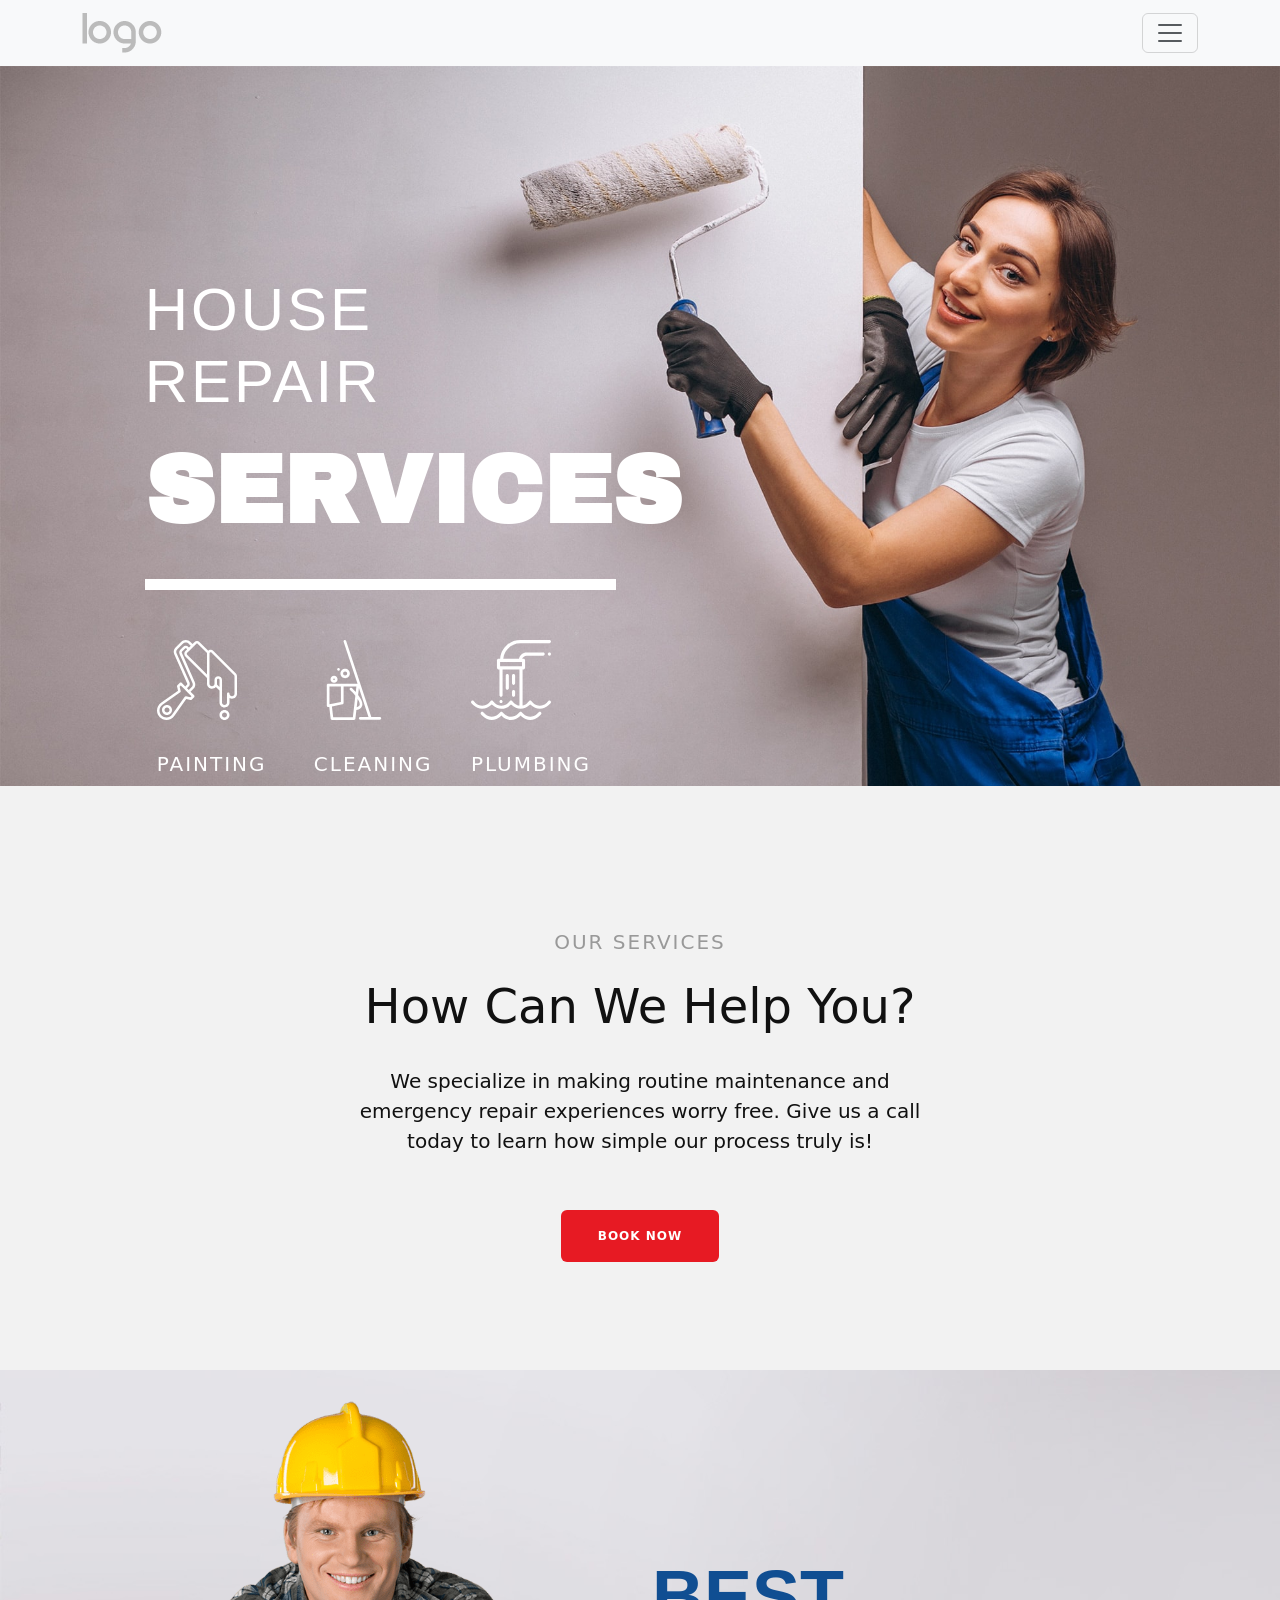
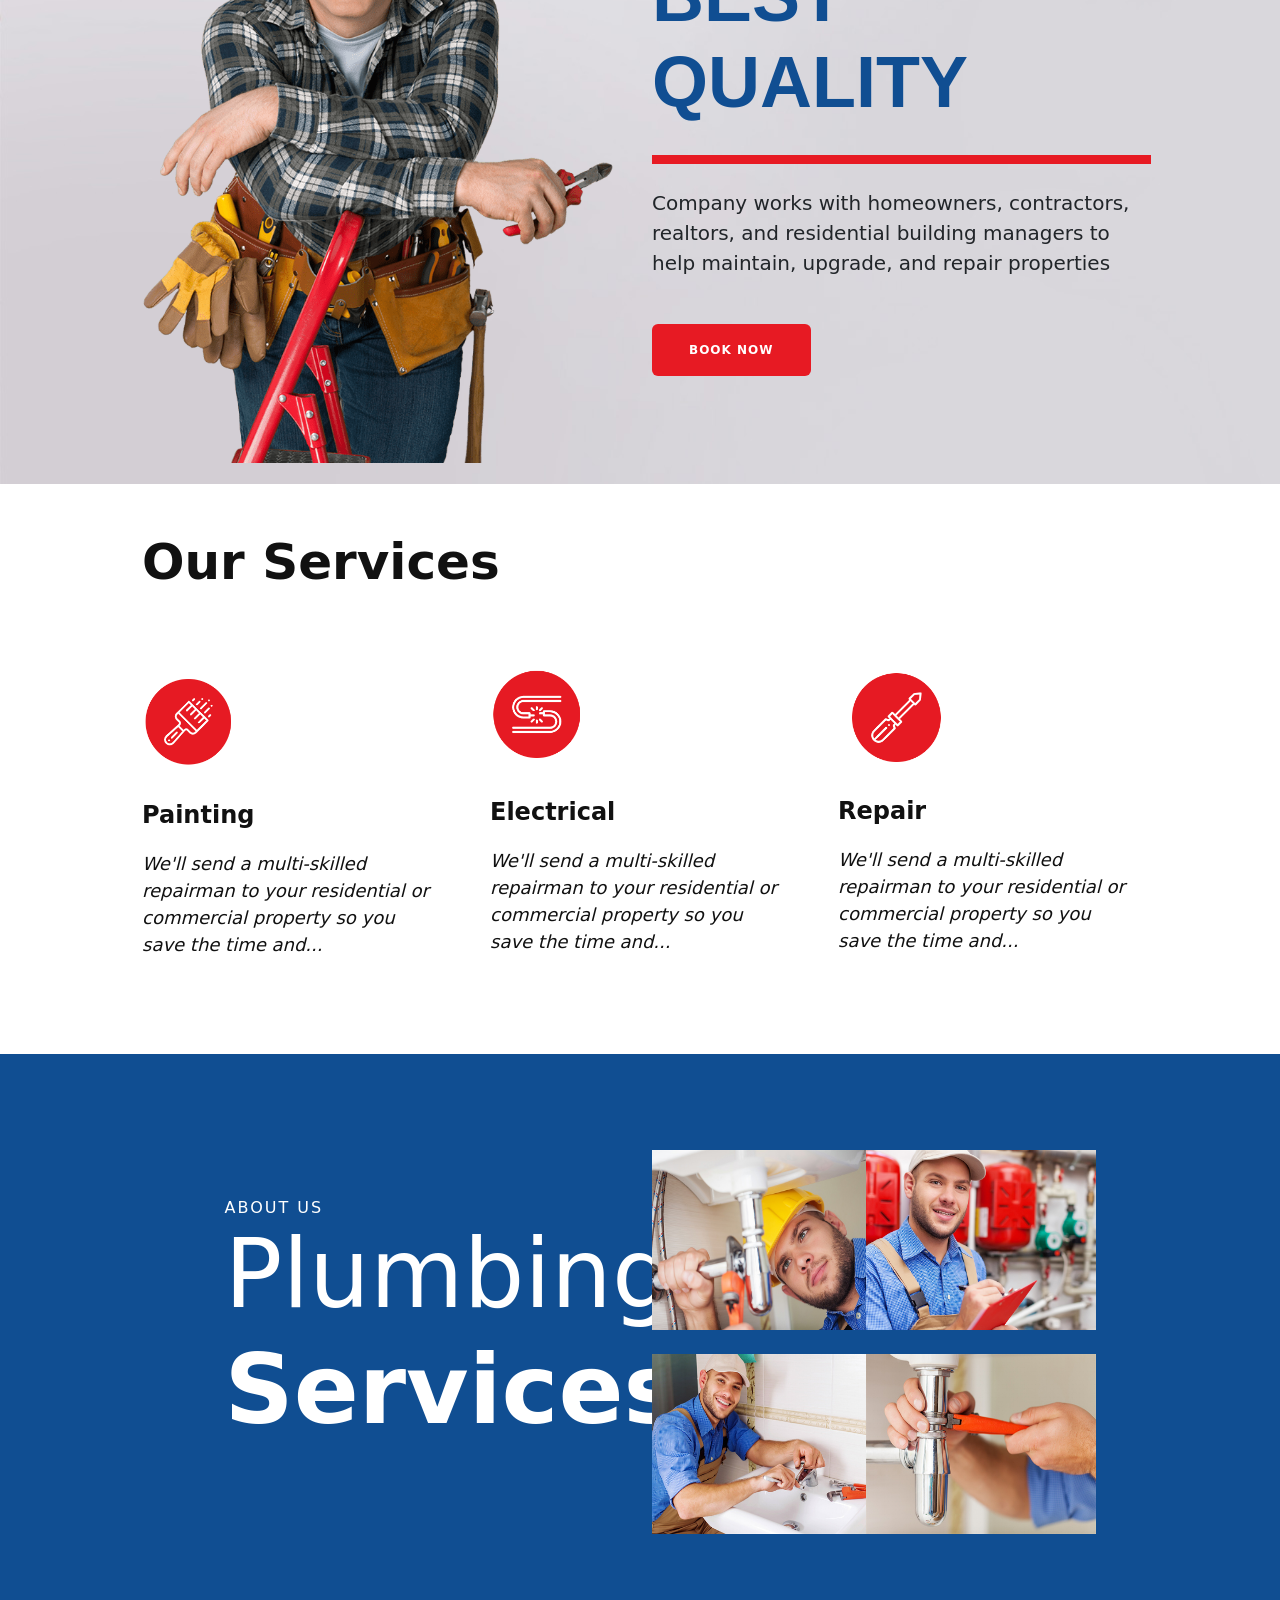
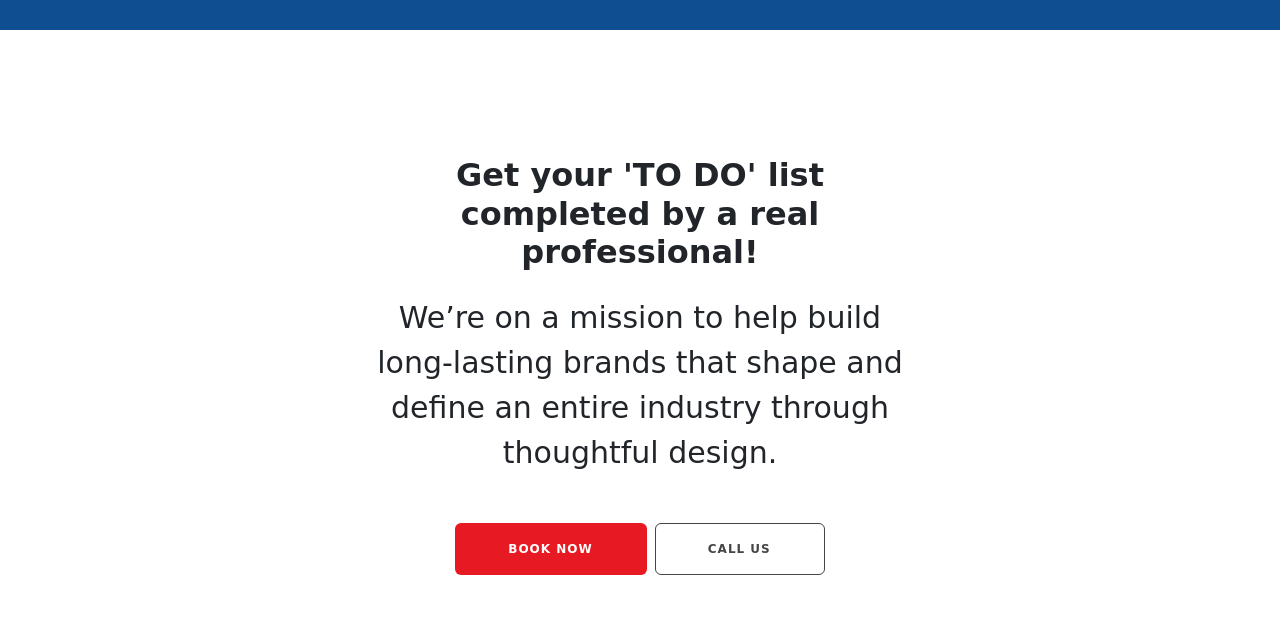
<file: index.html>
<!doctype html>
<html lang="en">
<head>
    <!-- Required meta tags -->
    <meta charset="utf-8">
    <meta name="viewport" content="width=device-width, initial-scale=1">

    <!-- Bootstrap CSS -->
    <link href="https://cdn.jsdelivr.net/npm/bootstrap@5.1.3/dist/css/bootstrap.min.css" rel="stylesheet" integrity="sha384-1BmE4kWBq78iYhFldvKuhfTAU6auU8tT94WrHftjDbrCEXSU1oBoqyl2QvZ6jIW3" crossorigin="anonymous">
    <link rel="stylesheet" href="styles.css">
    <link rel="preconnect" href="https://fonts.googleapis.com">
    <link rel="preconnect" href="https://fonts.gstatic.com" crossorigin>
    <link href="https://fonts.googleapis.com/css2?family=Archivo+Black&family=Rosario:ital,wght@0,300;0,400;0,500;0,600;0,700;1,300;1,400;1,500;1,600;1,700&display=swap" rel="stylesheet">

    <title>House-repair-and-contruction</title>
</head>
<body>
<nav class="navbar navbar-light bg-light">
    <div class="container">
        <a class="navbar-brand" href="#">
            <img src="./images/default-logo.png" alt="logo here">
        </a>
        <button class="navbar-toggler" type="button" data-bs-toggle="offcanvas" data-bs-target="#offcanvasNavbar" aria-controls="offcanvasNavbar">
            <span class="navbar-toggler-icon"></span>
        </button>
        <div class="offcanvas offcanvas-start" tabindex="-1" id="offcanvasNavbar" aria-labelledby="offcanvasNavbarLabel">
            <div class="offcanvas-header">
                <h5 class="offcanvas-title" id="offcanvasNavbarLabel">Offcanvas</h5>
                <button type="button" class="btn-close text-reset" data-bs-dismiss="offcanvas" aria-label="Close"></button>
            </div>
            <div class="offcanvas-body">
                <ul class="navbar-nav justify-content-end flex-grow-1 pe-3">
                    <li class="nav-item">
                        <a class="nav-link active" aria-current="page" href="#">Home</a>
                    </li>
                    <li class="nav-item">
                        <a class="nav-link" href="#">Link</a>
                    </li>
                    <li class="nav-item dropdown">
                        <a class="nav-link dropdown-toggle" href="#" id="offcanvasNavbarDropdown" role="button" data-bs-toggle="dropdown" aria-expanded="false">
                            Dropdown
                        </a>
                        <ul class="dropdown-menu" aria-labelledby="offcanvasNavbarDropdown">
                            <li><a class="dropdown-item" href="#">Action</a></li>
                            <li><a class="dropdown-item" href="#">Another action</a></li>
                            <li>
                                <hr class="dropdown-divider">
                            </li>
                            <li><a class="dropdown-item" href="#">Something else here</a></li>
                        </ul>
                    </li>
                </ul>
                <form class="d-flex">
                    <input class="form-control me-2" type="search" placeholder="Search" aria-label="Search">
                    <button class="btn btn-outline-success" type="submit">Search</button>
                </form>
            </div>
        </div>
    </div>
</nav>

<header class="container-fluid py-5 banner">
    <div class="row flex-lg-row-reverse align-items-center g-5 py-5">
        <div class="col-10 col-sm-8 col-lg-6"></div>
        <div class="col-lg-5 banner-text">
            <div class="height-space"></div>
            <h4 class="mb-3">HOUSE REPAIR</h4>
            <h1 class="">SERVICES</h1>
            <div class="border-line">
                <div></div>
            </div>
            <div class="row align-items-center services-text-icon d-none d-lg-flex">
                <div class="col">
                    <span class="u-icon u-icon-circle u-spacing-10 u-text-body-alt-color u-icon-1">
                        <svg height="80" width="80" fill="#fff" xmlns="http://www.w3.org/2000/svg" xmlns:xlink="http://www.w3.org/1999/xlink" version="1.1" xml:space="preserve" class="u-svg-content" viewBox="0 0 512 512" id="svg-6235">
                            <path d="m64 416c-17.6450195 0-32 14.3554688-32 32s14.3549805 32 32 32 32-14.3554688 32-32-14.3549805-32-32-32zm0 48c-8.8222656 0-16-7.1777344-16-16s7.1777344-16 16-16 16 7.1777344 16 16-7.1777344 16-16 16z"></path>
                            <path d="m504.9667969 213.6533203-143.9995117-143.9990234c-5.8222656-5.8242188-14.0595703-8.2529297-22.0371094-6.4970703-4.1578979.9150391-7.8930054 2.8464355-10.9279785 5.5310059l-55.0354004-55.0349121c-9.3554688-9.3544922-24.578125-9.3544922-33.9335938 0l-11.720459 11.7202148-11.6350098-11.6352539c-17.4663086-17.4658203-45.8876953-17.4658203-63.355957 0l-33.519043 33.5175781c-11.6201172 11.6191406-14.9428711 29.5146484-8.269043 44.5302734l82.6113281 185.875c1.3344727 3.0029297.6699219 6.5820313-1.6533203 8.90625l-10.8043823 10.8061523-23.0305786-23.0307617c-3.1240234-3.1230469-8.1894531-3.1230469-11.3134766 0l-16 16c-1.9873047 1.9873047-2.7861328 4.8710938-2.1044922 7.5976563l6.6708984 26.6835938-109.2167969 77.09375c-16.0878904 11.3574218-25.6928709 29.8945312-25.6928709 49.586914 0 33.4677734 27.2280273 60.6953125 60.6953125 60.6953125 19.6933594 0 38.2299805-9.6044922 49.5864258-25.6933594l77.09375-109.2167969 26.684082 6.6708984c2.7280273.6845703 5.6103516-.1162109 7.597168-2.1035156l16-16c3.1245117-3.125 3.1245117-8.1894531 0-11.3144531l-23.0299072-23.0297852 18.5699463-18.5678711c11.6196289-11.6201172 14.9428711-29.515625 8.2695313-44.53125l-82.6108398-185.875c-1.3349609-3.0029297-.6704102-6.5820313 1.6533203-8.90625l17.8344727-17.8359375c1.5112305-1.5117188 3.5200195-2.34375 5.6572266-2.34375s4.1459961.8320313 5.6572266 2.34375l3.7156982 3.7158203-11.7200928 11.7197266c-4.5292971 4.5292969-7.0234377 10.5556641-7.0234377 16.9677735s2.4941406 12.4384766 7.0234375 16.9677734l138.3466797 138.3461914v36.6860352c0 17.6445313 14.3549805 32 32 32 8.5341797 0 16.5678711-3.3271484 22.6367188-9.3837891.7792969-.7822266 1.5064697-1.6108398 2.1992798-2.4663086l23.1640014 23.1640625v76.6860352c0 17.6445313 14.3549805 32 32 32 8.5341797 0 16.5678711-3.3271484 22.6328125-9.3798828 6.0405273-6.0527344 9.3671875-14.0869141 9.3671875-22.6201172v-28.2949219c4.7094727 2.7304688 10.1757813 4.2949219 16 4.2949219 8.5341797 0 16.5678711-3.3271484 22.6328125-9.3798828 6.0405273-6.0527344 9.3671875-14.0869141 9.3671875-22.6201172v-113.3701172c0-6.4121094-2.4975586-12.4404297-7.0332031-16.9765625zm-291.4208985 153.4873047-27.6054688-6.9013672c-3.2080078-.8007813-6.5717773.4501953-8.4760742 3.1474609l-80.2539062 113.6933594c-8.3627929 11.8466797-22.0131836 18.9199219-36.5151367 18.9199219-24.6450195 0-44.6953125-20.0498047-44.6953125-44.6953125 0-14.5019531 7.0727539-28.1523438 18.9199219-36.5146484l113.6933594-80.2539063c2.6982422-1.9052734 3.9487305-5.2724609 3.1479492-8.4765625l-6.9013672-27.6054688 7.1401367-7.1406249 23.0261841 23.0263672c.0016479.0014648.0029297.003418.0045776.0048828l22.625 22.625c.0016479.0014648.003418.0029297.0050659.0043945l23.0256958 23.0258789zm-12.5742187-322.8574219c-4.5332031-4.5341797-10.5605469-7.0302734-16.9716797-7.0302734-6.4106445 0-12.4375 2.4970703-16.9707031 7.0302734l-17.8349609 17.8369141c-6.9707031 6.9716797-8.9638672 17.7080078-4.9599609 26.7167969l82.6108398 185.875c4.0039063 9.0097656 2.0102539 19.7470703-4.9619141 26.71875l-18.5703125 18.5683594-11.3117676-11.3115235 10.8049316-10.8076172c6.9702148-6.9716797 8.9633789-17.7080078 4.9599609-26.7167969l-82.6113281-185.875c-4.0043945-9.0097656-2.0107422-19.7470703 4.9614258-26.7177734l33.519043-33.5175781c11.2290039-11.2285156 29.5-11.2304688 40.7290039 0l11.6345825 11.6345215-11.3116455 11.3115234zm-8.0048828 49.3701172c-3.1171875-3.1171875-3.1171875-8.1894531 0-11.3066406l17.3754272-17.375c.0006714-.0007324.0013428-.0012207.0020142-.0019531l11.3125-11.3125 28.6899414-28.6894531c3.1171875-3.1171875 8.1894531-3.1171875 11.3066406 0l58.5609741 58.5605469c-.1273803 1.0200194-.2142944 2.0507812-.2142944 3.1015624v134.0561523zm190.7246094 190.7241211c.1982421-1.4448242.3085937-2.9057617.3085937-4.3774414v-24c0-4.4111328 3.5888672-8 8-8 2.1396484 0 4.1542969.8330078 5.652832 2.3261719 1.5136719 1.5195312 2.347168 3.5341797 2.347168 5.6738281v44.6860352zm112.3085937 59.6225586c0 4.2666016-1.6669922 8.2861328-4.6811523 11.3076172-3.0327149 3.0253906-7.0522461 4.6923828-11.3188477 4.6923828-8.8222656 0-16-7.1777344-16-16 0-4.4179688-3.581543-8-8-8s-8 3.5820313-8 8v56c0 4.2666016-1.6669922 8.2861328-4.6811523 11.3076172-3.0327149 3.0253906-7.0522461 4.6923828-11.3188477 4.6923828-8.8222656 0-16-7.1777344-16-16v-144c0-6.4023438-2.4907227-12.4287109-7.0332031-16.9873047-4.5385742-4.5224609-10.5639649-7.0126953-16.9667969-7.0126953-13.2333984 0-24 10.7666016-24 24v24c0 1.5908203-.2299805 3.1503906-.6855469 4.6464844-.7568359 2.4931641-2.144043 4.8027344-3.9956055 6.6611328-3.0327148 3.0253906-7.052246 4.6923828-11.3188476 4.6923828-8.8222656 0-16-7.1777344-16-16v-193.3701172c0-1.0263672.1621094-1.9794922.4990234-2.8798828.9067383-2.4658203 3.1557617-4.3691406 5.8691406-4.9667969 1.5620117-.3417969 4.5849609-.5166016 7.2851563 2.1845703l144 144c1.5131836 1.5126954 2.3466797 3.5244141 2.3466797 5.6621094z"></path><path d="m432 448c-17.6450195 0-32 14.3554688-32 32s14.3549805 32 32 32 32-14.3554688 32-32-14.3549805-32-32-32zm0 48c-8.8222656 0-16-7.1777344-16-16s7.1777344-16 16-16 16 7.1777344 16 16-7.1777344 16-16 16z"></path></svg></span>
                    <h5 class="u-text u-text-body-alt-color u-text-3">Painting</h5>
                </div>
                <div class="col">
                    <span class="u-icon u-icon-circle u-spacing-10 u-text-body-alt-color u-icon-2">
                        <svg height="80" width="80" fill="#fff" xmlns="http://www.w3.org/2000/svg" xmlns:xlink="http://www.w3.org/1999/xlink" version="1.1" xml:space="preserve" class="u-svg-content" viewBox="0 0 446.983 446.983" x="0px" y="0px" id="svg-9d34" style="enable-background:new 0 0 446.983 446.983;"><g><path d="M367.984,430.266h-47.721L179.686,5.148c-1.3-3.933-5.542-6.068-9.476-4.766c-3.933,1.3-6.066,5.542-4.767,9.475   l77.802,235.281L79,245.133c-4.143,0-7.5,3.358-7.5,7.5v114.851c0,2.241,1.003,4.365,2.733,5.79c1.354,1.115,3.042,1.71,4.767,1.71   c0.479,0,0.962-0.046,1.44-0.14l4.936-0.966l7.627,66.46c0.435,3.787,3.64,6.645,7.451,6.645h123.372   c3.812,0,7.017-2.858,7.451-6.645l5.599-48.772c0.043-0.008,0.087-0.011,0.13-0.02c17.964-3.62,28.821-11.826,32.271-24.388   c4.144-15.085-3.494-35.321-22.689-60.188l4.408-38.395l53.467,161.69h-46.189c-4.143,0-7.5,3.358-7.5,7.5s3.357,7.5,7.5,7.5   h109.709c4.143,0,7.5-3.358,7.5-7.5S372.127,430.266,367.984,430.266z M86.5,358.375v-98.237h63.854v85.744L86.5,358.375z    M217.137,431.983H107.142l-7-60.994l59.151-11.573c3.52-0.688,6.06-3.773,6.06-7.36v-91.918h71.514l-3.553,30.946   c-11.565-12.898-21.469-21.886-21.997-22.364c-3.07-2.776-7.813-2.538-10.592,0.534c-2.777,3.072-2.539,7.814,0.532,10.593   c9.164,8.29,20.094,19.599,29.727,31.527L217.137,431.983z M254.813,363.189c-1.576,5.734-6.996,9.934-16.117,12.528l5.324-46.377   C252.258,342.323,257.166,354.631,254.813,363.189z"></path><path d="M111.992,239.262c10.915,0,19.796-8.88,19.796-19.795s-8.881-19.795-19.796-19.795s-19.795,8.88-19.795,19.795   S101.077,239.262,111.992,239.262z M111.992,214.671c2.645,0,4.796,2.151,4.796,4.795s-2.151,4.795-4.796,4.795   c-2.644,0-4.795-2.151-4.795-4.795S109.348,214.671,111.992,214.671z"></path><path d="M173.992,213.262c14.512,0,26.317-11.806,26.317-26.317s-11.806-26.317-26.317-26.317   c-14.511,0-26.316,11.806-26.316,26.317S159.481,213.262,173.992,213.262z M173.992,175.627c6.24,0,11.317,5.077,11.317,11.317   s-5.077,11.317-11.317,11.317s-11.316-5.077-11.316-11.317S167.752,175.627,173.992,175.627z"></path><path d="M130.134,167.372c1.218,2.88,4.151,4.78,7.293,4.621c3.131-0.159,5.89-2.318,6.806-5.313   c1.996-6.529-5.469-12.171-11.215-8.496C130.011,160.107,128.744,164.068,130.134,167.372   C130.325,167.822,129.945,166.921,130.134,167.372z"></path>
</g></svg></span>
                    <h5 class="u-text u-text-body-alt-color u-text-4">Cleaning</h5>
                </div>
                <div class="col">
                    <span class="u-icon u-icon-circle u-spacing-10 u-text-body-alt-color u-icon-3">
                        <svg height="80" width="80" fill="#fff" xmlns="http://www.w3.org/2000/svg" xmlns:xlink="http://www.w3.org/1999/xlink" version="1.1" xml:space="preserve" class="u-svg-content" viewBox="0 0 512.00038 512" id="svg-ce7a"><path d="m433.429688 462.703125-11.527344 11.527344c-23.65625 23.65625-62.148438 23.65625-85.804688 0l-11.527344-11.527344c-1.875-1.875-4.417968-2.929687-7.070312-2.929687s-5.195312 1.054687-7.070312 2.929687l-11.527344 11.523437c-11.457032 11.460938-26.695313 17.773438-42.902344 17.773438s-31.441406-6.3125-42.902344-17.769531l-11.527344-11.527344c-1.875-1.875-4.417968-2.929687-7.070312-2.929687s-5.195312 1.054687-7.070312 2.929687l-11.527344 11.523437c-23.652344 23.660157-62.144532 23.65625-85.804688 0l-11.523437-11.523437c-3.90625-3.90625-10.234375-3.90625-14.144531 0-3.90625 3.902344-3.90625 10.234375 0 14.140625l11.527343 11.527344c31.453125 31.453125 82.632813 31.457031 114.089844 0l4.453125-4.457032 4.457031 4.457032c15.234375 15.238281 35.492188 23.628906 57.042969 23.628906 21.546875 0 41.808594-8.390625 57.042969-23.628906l4.457031-4.453125 4.453125 4.453125c31.457031 31.457031 82.636719 31.457031 114.089844 0l11.527343-11.527344c3.90625-3.902344 3.90625-10.234375 0-14.140625s-10.234374-3.90625-14.140624 0zm0 0"></path><path d="m509.070312 390.929688c-3.90625-3.90625-10.234374-3.90625-14.140624 0l-11.527344 11.527343c-23.65625 23.652344-62.148438 23.652344-85.804688 0l-11.527344-11.527343c-1.875-1.875-4.417968-2.929688-7.070312-2.929688s-5.195312 1.054688-7.070312 2.929688l-11.527344 11.527343c-8.605469 8.601563-19.171875 14.0625-30.273438 16.40625v-230.863281h6c5.519532 0 10-4.476562 10-10v-48c0-5.523438-4.480468-10-10-10h-8.28125c4.128906-11.640625 15.242188-20 28.28125-20h105.871094c5.523438 0 10-4.476562 10-10s-4.476562-10-10-10h-105.875c-24.144531 0-44.347656 17.207031-48.992188 40h-100.546874c5.070312-55.984375 52.257812-100 109.542968-100h185.871094c5.523438 0 10-4.476562 10-10s-4.476562-10-10-10h-185.875c-68.316406 0-124.496094 52.972656-129.617188 120h-10.382812c-5.519531 0-10 4.476562-10 10v48c0 5.523438 4.480469 10 10 10h6v165.84375c0 5.523438 4.480469 10 10 10 5.523438 0 10-4.476562 10-10v-165.84375h108v231.734375c-12.992188-1.578125-25.574219-7.328125-35.527344-17.277344l-11.527344-11.527343c-1.875-1.875-4.417968-2.929688-7.070312-2.929688s-5.195312 1.054688-7.070312 2.929688l-11.527344 11.527343c-23.65625 23.652344-62.148438 23.652344-85.804688 0l-11.527344-11.527343c-1.875-1.875-4.417968-2.929688-7.070312-2.929688s-5.195312 1.054688-7.070312 2.929688l-11.527344 11.527343c-23.65625 23.652344-62.148438 23.652344-85.804688 0l-11.527344-11.527343c-3.902343-3.90625-10.234374-3.90625-14.140624 0-3.90625 3.902343-3.90625 10.234374 0 14.140624l11.523437 11.527344c31.457031 31.453125 82.636719 31.453125 114.089844 0l4.457031-4.457031 4.453125 4.457031c31.457031 31.453125 82.636719 31.457032 114.089844 0l4.457031-4.453125 4.453125 4.453125c31.457031 31.457032 82.636719 31.457032 114.089844 0l4.457031-4.453125 4.453125 4.457031c15.730469 15.726563 36.386719 23.589844 57.046875 23.589844 20.65625 0 41.316406-7.863281 57.042969-23.59375l11.527343-11.527344c3.90625-3.902343 3.90625-10.234374 0-14.140624zm-322.945312-250.929688h140v28h-140zm0 0"></path><path d="m502 80c-2.628906 0-5.210938 1.070312-7.070312 2.929688-1.859376 1.859374-2.929688 4.441406-2.929688 7.070312 0 2.640625 1.070312 5.210938 2.929688 7.070312 1.859374 1.859376 4.441406 2.929688 7.070312 2.929688s5.210938-1.070312 7.070312-2.929688c1.859376-1.859374 2.929688-4.441406 2.929688-7.070312s-1.070312-5.210938-2.929688-7.070312c-1.859374-1.859376-4.441406-2.929688-7.070312-2.929688zm0 0"></path><path d="m199.199219 401.070312c1.859375-1.859374 2.929687-4.441406 2.929687-7.070312s-1.070312-5.210938-2.929687-7.070312c-1.871094-1.859376-4.441407-2.929688-7.070313-2.929688-2.640625 0-5.210937 1.070312-7.070312 2.929688-1.867188 1.859374-2.929688 4.441406-2.929688 7.070312s1.0625 5.210938 2.929688 7.070312c1.859375 1.859376 4.433594 2.929688 7.070312 2.929688 2.628906 0 5.210938-1.070312 7.070313-2.929688zm0 0"></path><path d="m242.332031 309v-80.667969c0-5.523437-4.476562-10-10-10-5.519531 0-10 4.476563-10 10v80.667969c0 5.523438 4.480469 10 10 10 5.523438 0 10-4.476562 10-10zm0 0"></path><path d="m272.332031 287.511719c5.523438 0 10-4.476563 10-10v-49.175781c0-5.523438-4.476562-10-10-10-5.519531 0-10 4.476562-10 10v49.175781c0 5.523437 4.480469 10 10 10zm0 0"></path><path d="m262.332031 353.84375c0 5.523438 4.480469 10 10 10 5.523438 0 10-4.476562 10-10v-23.34375c0-5.523438-4.476562-10-10-10-5.519531 0-10 4.476562-10 10zm0 0"></path></svg></span>
                    <h5 class="u-text u-text-body-alt-color u-text-5">Plumbing<br>
                    </h5>
                </div>
            </div>
        </div>
    </div>
</header>

<main class="">
    <section class="our-services pt-5">
        <div class="px-4 py-5 text-center">
            <h5 class="text-uppercase mb-4 pt-5">OUR SERVICES</h5>
            <h1 class="display-5">How Can We Help You?</h1>
            <div class="col-lg-6 mx-auto">
                <p class="lead mb-4">We specialize in making routine maintenance and emergency repair experiences worry free. Give us a call today to learn how simple our process truly is!</p>

                <div class="d-grid d-sm-flex justify-content-sm-center">
                    <button type="button" class="btn">Book Now</button>
                </div>
            </div>
        </div>
    </section>

    <section class="best-quality">
        <div class="container mx-auto">
            <div class="row">
                <div class="col-11 mx-auto">
                    <div class="row">
                        <div class="col-12 col-lg-6">
                            <picture>
                                <img class="best-quality-image img-fluid" src="./images/billionphotos1079319min.png" alt="Services Photo">
                            </picture>
                        </div>

                        <div class="py-5 col-lg-6">
                            <h2>BEST QUALITY</h2>
                            <div class="line"></div>
                            <p class="mt-4">Company works with homeowners, contractors, realtors, and residential building managers to help maintain, upgrade, and repair properties</p>

                            <button type="button" class="btn">Book Now</button>
                        </div>

                    </div>
                </div>
            </div>

        </div>
    </section>

    <section class="our-service-2">
        <div class="container px-4 py-5" id="featured-3">
            <h1 class="pb-2 px-5">Our Services</h1>
            <div class="row g-5 py-5 row-cols-1 row-cols-lg-3 px-5">
                <div class="feature col" style="margin-top: 2.5rem">
                    <div class="feature-icon bg-gradient">
                        <img src="./images/services-icon-1.png" alt="">
                    </div>
                    <h4>Painting</h4>
                    <p>We'll send a multi-skilled repairman to your residential or commercial property so you save the time and...</p>
                </div>
                <div class="feature col">
                    <div class="feature-icon">
                        <img src="./images/services-icon-2.png" alt="">
                    </div>
                    <h4>Electrical</h4>
                    <p>We'll send a multi-skilled repairman to your residential or commercial property so you save the time and...</p>
                </div>
                <div class="feature col">
                    <div class="feature-icon">
                        <img src="./images/services-icon-3.png" alt="">
                    </div>
                    <h4>Repair</h4>
                    <p>We'll send a multi-skilled repairman to your residential or commercial property so you save the time and...</p>
                </div>
            </div>
        </div>
    </section>

    <section class="about-us">
        <div class="container mx-auto py-5">
            <div class="row py-5">
                <div class="col-11 col-lg-9 mx-auto">
                    <div class="row">
                        <div class="py-5 col-12 col-lg-6">
                            <h6>ABOUT US</h6>
                            <h3>Plumbing <b>Services</b></h3>
                        </div>

                        <div class="col-12 col-lg-6">
                            <div class="row row-cols-2 g-2 g-lg-4">
                                <div class="col-12 col-sm-6">
                                    <img src="./images/frg.jpg" alt="Services Photo">
                                </div>
                                <div class="col-12 col-sm-6">
                                    <img src="./images/rg.jpg" alt="Services Photo">
                                </div>
                                <div class="col-12 col-sm-6">
                                    <img src="./images/billionphotos1882993.jpg" alt="Services Photo">
                                </div>
                                <div class="col-12 col-sm-6">
                                    <img src="./images/billionphotos1882951.jpg" alt="Services Photo">
                                </div>
                            </div>
                        </div>
                    </div>
                </div>
            </div>

        </div>
    </section>

    <section class="todo-section pt-5">
        <div class="container px-4 py-5 text-center">
            <div class="col-lg-6 mx-auto">
                <h2 class="">Get your 'TO DO' list completed by a real professional!</h2>
                <div>
                    <p class="mt-4">
                        We’re on a mission to help build long-lasting brands
                        that shape and define an entire industry through thoughtful design.
                    </p>
                    <div class="d-grid gap-2 d-sm-flex justify-content-center mt-5">
                        <button type="button" class="btn gap-4">Book Now</button>
                        <button type="button" class="btn white-button mt-4 mt-lg-0">CALL US</button>
                    </div>
                </div>
            </div>
        </div>
    </section>
</main>





<!-- Optional JavaScript; choose one of the two! -->

<!-- Option 1: Bootstrap Bundle with Popper -->
<script src="https://cdn.jsdelivr.net/npm/bootstrap@5.1.3/dist/js/bootstrap.bundle.min.js" integrity="sha384-ka7Sk0Gln4gmtz2MlQnikT1wXgYsOg+OMhuP+IlRH9sENBO0LRn5q+8nbTov4+1p" crossorigin="anonymous"></script>

<!-- Option 2: Separate Popper and Bootstrap JS -->
<!--
<script src="https://cdn.jsdelivr.net/npm/@popperjs/core@2.10.2/dist/umd/popper.min.js" integrity="sha384-7+zCNj/IqJ95wo16oMtfsKbZ9ccEh31eOz1HGyDuCQ6wgnyJNSYdrPa03rtR1zdB" crossorigin="anonymous"></script>
<script src="https://cdn.jsdelivr.net/npm/bootstrap@5.1.3/dist/js/bootstrap.min.js" integrity="sha384-QJHtvGhmr9XOIpI6YVutG+2QOK9T+ZnN4kzFN1RtK3zEFEIsxhlmWl5/YESvpZ13" crossorigin="anonymous"></script>
-->
</body>
</html>
</file>
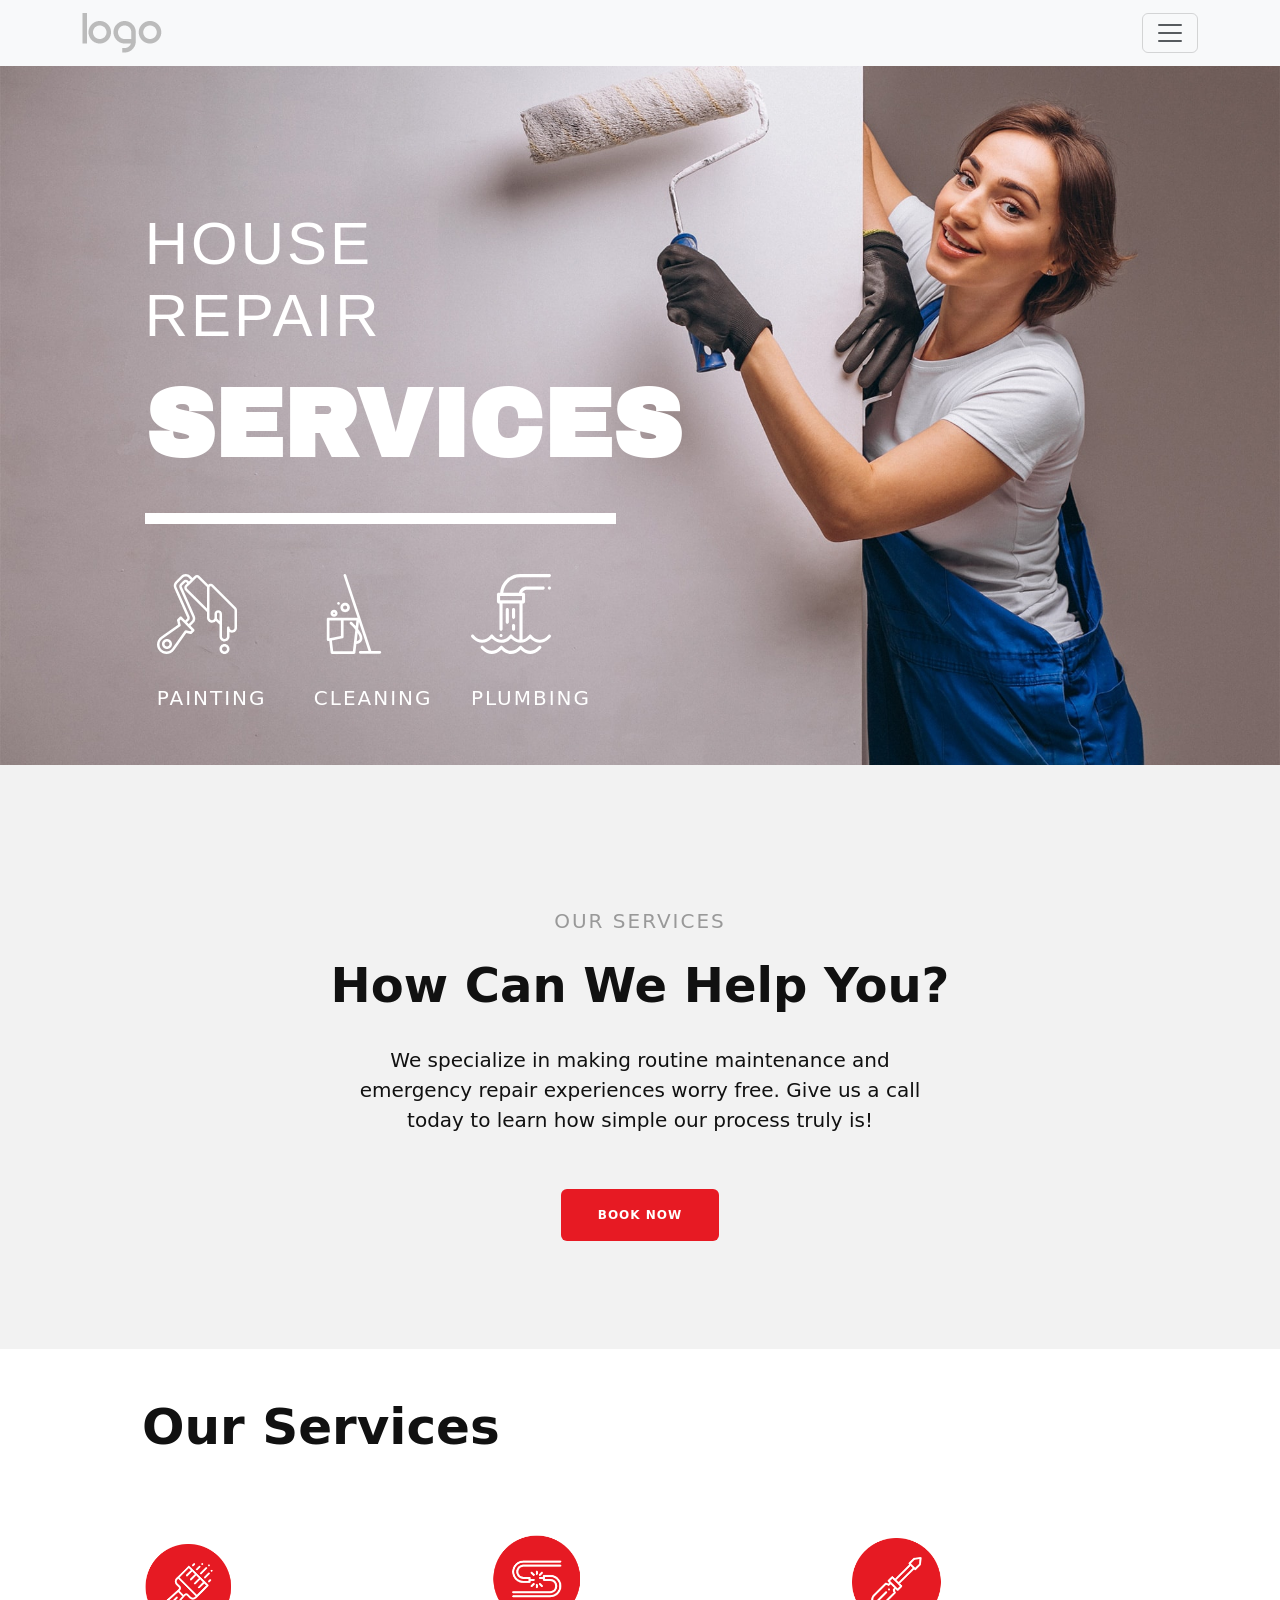
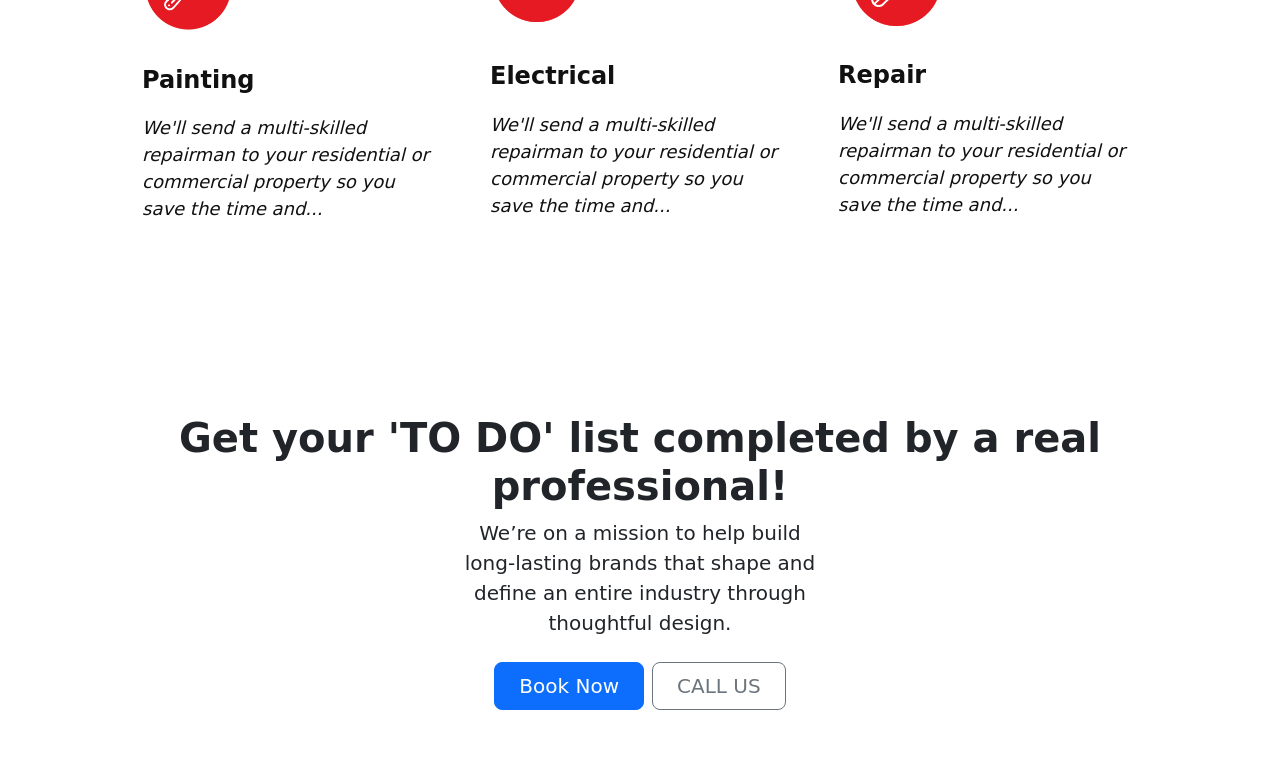
<file: house-project/index.html>
<!doctype html>
<html lang="en">
<head>
    <!-- Required meta tags -->
    <meta charset="utf-8">
    <meta name="viewport" content="width=device-width, initial-scale=1">

    <!-- Bootstrap CSS -->
    <link href="https://cdn.jsdelivr.net/npm/bootstrap@5.1.3/dist/css/bootstrap.min.css" rel="stylesheet" integrity="sha384-1BmE4kWBq78iYhFldvKuhfTAU6auU8tT94WrHftjDbrCEXSU1oBoqyl2QvZ6jIW3" crossorigin="anonymous">
    <link rel="stylesheet" href="styles.css">
    <link rel="preconnect" href="https://fonts.googleapis.com">
    <link rel="preconnect" href="https://fonts.gstatic.com" crossorigin>
    <link href="https://fonts.googleapis.com/css2?family=Archivo+Black&family=Rosario:ital,wght@0,300;0,400;0,500;0,600;0,700;1,300;1,400;1,500;1,600;1,700&display=swap" rel="stylesheet">

    <title>House-repair-and-contruction</title>
</head>
<body>
<nav class="navbar navbar-light bg-light fixed-top">
    <div class="container">
        <a class="navbar-brand" href="#">
            <img src="./images/default-logo.png" alt="logo here">
        </a>
        <button class="navbar-toggler" type="button" data-bs-toggle="offcanvas" data-bs-target="#offcanvasNavbar" aria-controls="offcanvasNavbar">
            <span class="navbar-toggler-icon"></span>
        </button>
        <div class="offcanvas offcanvas-start" tabindex="-1" id="offcanvasNavbar" aria-labelledby="offcanvasNavbarLabel">
            <div class="offcanvas-header">
                <h5 class="offcanvas-title" id="offcanvasNavbarLabel">Offcanvas</h5>
                <button type="button" class="btn-close text-reset" data-bs-dismiss="offcanvas" aria-label="Close"></button>
            </div>
            <div class="offcanvas-body">
                <ul class="navbar-nav justify-content-end flex-grow-1 pe-3">
                    <li class="nav-item">
                        <a class="nav-link active" aria-current="page" href="#">Home</a>
                    </li>
                    <li class="nav-item">
                        <a class="nav-link" href="#">Link</a>
                    </li>
                    <li class="nav-item dropdown">
                        <a class="nav-link dropdown-toggle" href="#" id="offcanvasNavbarDropdown" role="button" data-bs-toggle="dropdown" aria-expanded="false">
                            Dropdown
                        </a>
                        <ul class="dropdown-menu" aria-labelledby="offcanvasNavbarDropdown">
                            <li><a class="dropdown-item" href="#">Action</a></li>
                            <li><a class="dropdown-item" href="#">Another action</a></li>
                            <li>
                                <hr class="dropdown-divider">
                            </li>
                            <li><a class="dropdown-item" href="#">Something else here</a></li>
                        </ul>
                    </li>
                </ul>
                <form class="d-flex">
                    <input class="form-control me-2" type="search" placeholder="Search" aria-label="Search">
                    <button class="btn btn-outline-success" type="submit">Search</button>
                </form>
            </div>
        </div>
    </div>
</nav>

<header class="container-fluid py-5 jumbotron">
    <div class="row flex-lg-row-reverse align-items-center g-5 py-5">
        <div class="col-10 col-sm-8 col-lg-6">
<!--            <img src="./images/hero-bg.jpg" class="d-block mx-lg-auto img-fluid" alt="Bootstrap Themes" width="700" height="500" loading="lazy">-->
        </div>
        <div class="col-lg-5 banner-text">
            <div class="height-space"></div>
            <h4 class="mb-3">HOUSE REPAIR</h4>
            <h1 class="">SERVICES</h1>
            <div class="border-line">
                <div></div>
            </div>


            <div class="row align-items-center services-text-icon">
                <div class="col">
                    <span class="u-icon u-icon-circle u-spacing-10 u-text-body-alt-color u-icon-1">
                        <svg height="80" width="80" fill="#fff" xmlns="http://www.w3.org/2000/svg" xmlns:xlink="http://www.w3.org/1999/xlink" version="1.1" xml:space="preserve" class="u-svg-content" viewBox="0 0 512 512" id="svg-6235">
                            <path d="m64 416c-17.6450195 0-32 14.3554688-32 32s14.3549805 32 32 32 32-14.3554688 32-32-14.3549805-32-32-32zm0 48c-8.8222656 0-16-7.1777344-16-16s7.1777344-16 16-16 16 7.1777344 16 16-7.1777344 16-16 16z"></path>
                            <path d="m504.9667969 213.6533203-143.9995117-143.9990234c-5.8222656-5.8242188-14.0595703-8.2529297-22.0371094-6.4970703-4.1578979.9150391-7.8930054 2.8464355-10.9279785 5.5310059l-55.0354004-55.0349121c-9.3554688-9.3544922-24.578125-9.3544922-33.9335938 0l-11.720459 11.7202148-11.6350098-11.6352539c-17.4663086-17.4658203-45.8876953-17.4658203-63.355957 0l-33.519043 33.5175781c-11.6201172 11.6191406-14.9428711 29.5146484-8.269043 44.5302734l82.6113281 185.875c1.3344727 3.0029297.6699219 6.5820313-1.6533203 8.90625l-10.8043823 10.8061523-23.0305786-23.0307617c-3.1240234-3.1230469-8.1894531-3.1230469-11.3134766 0l-16 16c-1.9873047 1.9873047-2.7861328 4.8710938-2.1044922 7.5976563l6.6708984 26.6835938-109.2167969 77.09375c-16.0878904 11.3574218-25.6928709 29.8945312-25.6928709 49.586914 0 33.4677734 27.2280273 60.6953125 60.6953125 60.6953125 19.6933594 0 38.2299805-9.6044922 49.5864258-25.6933594l77.09375-109.2167969 26.684082 6.6708984c2.7280273.6845703 5.6103516-.1162109 7.597168-2.1035156l16-16c3.1245117-3.125 3.1245117-8.1894531 0-11.3144531l-23.0299072-23.0297852 18.5699463-18.5678711c11.6196289-11.6201172 14.9428711-29.515625 8.2695313-44.53125l-82.6108398-185.875c-1.3349609-3.0029297-.6704102-6.5820313 1.6533203-8.90625l17.8344727-17.8359375c1.5112305-1.5117188 3.5200195-2.34375 5.6572266-2.34375s4.1459961.8320313 5.6572266 2.34375l3.7156982 3.7158203-11.7200928 11.7197266c-4.5292971 4.5292969-7.0234377 10.5556641-7.0234377 16.9677735s2.4941406 12.4384766 7.0234375 16.9677734l138.3466797 138.3461914v36.6860352c0 17.6445313 14.3549805 32 32 32 8.5341797 0 16.5678711-3.3271484 22.6367188-9.3837891.7792969-.7822266 1.5064697-1.6108398 2.1992798-2.4663086l23.1640014 23.1640625v76.6860352c0 17.6445313 14.3549805 32 32 32 8.5341797 0 16.5678711-3.3271484 22.6328125-9.3798828 6.0405273-6.0527344 9.3671875-14.0869141 9.3671875-22.6201172v-28.2949219c4.7094727 2.7304688 10.1757813 4.2949219 16 4.2949219 8.5341797 0 16.5678711-3.3271484 22.6328125-9.3798828 6.0405273-6.0527344 9.3671875-14.0869141 9.3671875-22.6201172v-113.3701172c0-6.4121094-2.4975586-12.4404297-7.0332031-16.9765625zm-291.4208985 153.4873047-27.6054688-6.9013672c-3.2080078-.8007813-6.5717773.4501953-8.4760742 3.1474609l-80.2539062 113.6933594c-8.3627929 11.8466797-22.0131836 18.9199219-36.5151367 18.9199219-24.6450195 0-44.6953125-20.0498047-44.6953125-44.6953125 0-14.5019531 7.0727539-28.1523438 18.9199219-36.5146484l113.6933594-80.2539063c2.6982422-1.9052734 3.9487305-5.2724609 3.1479492-8.4765625l-6.9013672-27.6054688 7.1401367-7.1406249 23.0261841 23.0263672c.0016479.0014648.0029297.003418.0045776.0048828l22.625 22.625c.0016479.0014648.003418.0029297.0050659.0043945l23.0256958 23.0258789zm-12.5742187-322.8574219c-4.5332031-4.5341797-10.5605469-7.0302734-16.9716797-7.0302734-6.4106445 0-12.4375 2.4970703-16.9707031 7.0302734l-17.8349609 17.8369141c-6.9707031 6.9716797-8.9638672 17.7080078-4.9599609 26.7167969l82.6108398 185.875c4.0039063 9.0097656 2.0102539 19.7470703-4.9619141 26.71875l-18.5703125 18.5683594-11.3117676-11.3115235 10.8049316-10.8076172c6.9702148-6.9716797 8.9633789-17.7080078 4.9599609-26.7167969l-82.6113281-185.875c-4.0043945-9.0097656-2.0107422-19.7470703 4.9614258-26.7177734l33.519043-33.5175781c11.2290039-11.2285156 29.5-11.2304688 40.7290039 0l11.6345825 11.6345215-11.3116455 11.3115234zm-8.0048828 49.3701172c-3.1171875-3.1171875-3.1171875-8.1894531 0-11.3066406l17.3754272-17.375c.0006714-.0007324.0013428-.0012207.0020142-.0019531l11.3125-11.3125 28.6899414-28.6894531c3.1171875-3.1171875 8.1894531-3.1171875 11.3066406 0l58.5609741 58.5605469c-.1273803 1.0200194-.2142944 2.0507812-.2142944 3.1015624v134.0561523zm190.7246094 190.7241211c.1982421-1.4448242.3085937-2.9057617.3085937-4.3774414v-24c0-4.4111328 3.5888672-8 8-8 2.1396484 0 4.1542969.8330078 5.652832 2.3261719 1.5136719 1.5195312 2.347168 3.5341797 2.347168 5.6738281v44.6860352zm112.3085937 59.6225586c0 4.2666016-1.6669922 8.2861328-4.6811523 11.3076172-3.0327149 3.0253906-7.0522461 4.6923828-11.3188477 4.6923828-8.8222656 0-16-7.1777344-16-16 0-4.4179688-3.581543-8-8-8s-8 3.5820313-8 8v56c0 4.2666016-1.6669922 8.2861328-4.6811523 11.3076172-3.0327149 3.0253906-7.0522461 4.6923828-11.3188477 4.6923828-8.8222656 0-16-7.1777344-16-16v-144c0-6.4023438-2.4907227-12.4287109-7.0332031-16.9873047-4.5385742-4.5224609-10.5639649-7.0126953-16.9667969-7.0126953-13.2333984 0-24 10.7666016-24 24v24c0 1.5908203-.2299805 3.1503906-.6855469 4.6464844-.7568359 2.4931641-2.144043 4.8027344-3.9956055 6.6611328-3.0327148 3.0253906-7.052246 4.6923828-11.3188476 4.6923828-8.8222656 0-16-7.1777344-16-16v-193.3701172c0-1.0263672.1621094-1.9794922.4990234-2.8798828.9067383-2.4658203 3.1557617-4.3691406 5.8691406-4.9667969 1.5620117-.3417969 4.5849609-.5166016 7.2851563 2.1845703l144 144c1.5131836 1.5126954 2.3466797 3.5244141 2.3466797 5.6621094z"></path><path d="m432 448c-17.6450195 0-32 14.3554688-32 32s14.3549805 32 32 32 32-14.3554688 32-32-14.3549805-32-32-32zm0 48c-8.8222656 0-16-7.1777344-16-16s7.1777344-16 16-16 16 7.1777344 16 16-7.1777344 16-16 16z"></path></svg></span>
                    <h5 class="u-text u-text-body-alt-color u-text-3">Painting</h5>
                </div>
                <div class="col">
                    <span class="u-icon u-icon-circle u-spacing-10 u-text-body-alt-color u-icon-2">
                        <svg height="80" width="80" fill="#fff" xmlns="http://www.w3.org/2000/svg" xmlns:xlink="http://www.w3.org/1999/xlink" version="1.1" xml:space="preserve" class="u-svg-content" viewBox="0 0 446.983 446.983" x="0px" y="0px" id="svg-9d34" style="enable-background:new 0 0 446.983 446.983;"><g><path d="M367.984,430.266h-47.721L179.686,5.148c-1.3-3.933-5.542-6.068-9.476-4.766c-3.933,1.3-6.066,5.542-4.767,9.475   l77.802,235.281L79,245.133c-4.143,0-7.5,3.358-7.5,7.5v114.851c0,2.241,1.003,4.365,2.733,5.79c1.354,1.115,3.042,1.71,4.767,1.71   c0.479,0,0.962-0.046,1.44-0.14l4.936-0.966l7.627,66.46c0.435,3.787,3.64,6.645,7.451,6.645h123.372   c3.812,0,7.017-2.858,7.451-6.645l5.599-48.772c0.043-0.008,0.087-0.011,0.13-0.02c17.964-3.62,28.821-11.826,32.271-24.388   c4.144-15.085-3.494-35.321-22.689-60.188l4.408-38.395l53.467,161.69h-46.189c-4.143,0-7.5,3.358-7.5,7.5s3.357,7.5,7.5,7.5   h109.709c4.143,0,7.5-3.358,7.5-7.5S372.127,430.266,367.984,430.266z M86.5,358.375v-98.237h63.854v85.744L86.5,358.375z    M217.137,431.983H107.142l-7-60.994l59.151-11.573c3.52-0.688,6.06-3.773,6.06-7.36v-91.918h71.514l-3.553,30.946   c-11.565-12.898-21.469-21.886-21.997-22.364c-3.07-2.776-7.813-2.538-10.592,0.534c-2.777,3.072-2.539,7.814,0.532,10.593   c9.164,8.29,20.094,19.599,29.727,31.527L217.137,431.983z M254.813,363.189c-1.576,5.734-6.996,9.934-16.117,12.528l5.324-46.377   C252.258,342.323,257.166,354.631,254.813,363.189z"></path><path d="M111.992,239.262c10.915,0,19.796-8.88,19.796-19.795s-8.881-19.795-19.796-19.795s-19.795,8.88-19.795,19.795   S101.077,239.262,111.992,239.262z M111.992,214.671c2.645,0,4.796,2.151,4.796,4.795s-2.151,4.795-4.796,4.795   c-2.644,0-4.795-2.151-4.795-4.795S109.348,214.671,111.992,214.671z"></path><path d="M173.992,213.262c14.512,0,26.317-11.806,26.317-26.317s-11.806-26.317-26.317-26.317   c-14.511,0-26.316,11.806-26.316,26.317S159.481,213.262,173.992,213.262z M173.992,175.627c6.24,0,11.317,5.077,11.317,11.317   s-5.077,11.317-11.317,11.317s-11.316-5.077-11.316-11.317S167.752,175.627,173.992,175.627z"></path><path d="M130.134,167.372c1.218,2.88,4.151,4.78,7.293,4.621c3.131-0.159,5.89-2.318,6.806-5.313   c1.996-6.529-5.469-12.171-11.215-8.496C130.011,160.107,128.744,164.068,130.134,167.372   C130.325,167.822,129.945,166.921,130.134,167.372z"></path>
</g></svg></span>
                    <h5 class="u-text u-text-body-alt-color u-text-4">Cleaning</h5>
                </div>
                <div class="col">
                    <span class="u-icon u-icon-circle u-spacing-10 u-text-body-alt-color u-icon-3">
                        <svg height="80" width="80" fill="#fff" xmlns="http://www.w3.org/2000/svg" xmlns:xlink="http://www.w3.org/1999/xlink" version="1.1" xml:space="preserve" class="u-svg-content" viewBox="0 0 512.00038 512" id="svg-ce7a"><path d="m433.429688 462.703125-11.527344 11.527344c-23.65625 23.65625-62.148438 23.65625-85.804688 0l-11.527344-11.527344c-1.875-1.875-4.417968-2.929687-7.070312-2.929687s-5.195312 1.054687-7.070312 2.929687l-11.527344 11.523437c-11.457032 11.460938-26.695313 17.773438-42.902344 17.773438s-31.441406-6.3125-42.902344-17.769531l-11.527344-11.527344c-1.875-1.875-4.417968-2.929687-7.070312-2.929687s-5.195312 1.054687-7.070312 2.929687l-11.527344 11.523437c-23.652344 23.660157-62.144532 23.65625-85.804688 0l-11.523437-11.523437c-3.90625-3.90625-10.234375-3.90625-14.144531 0-3.90625 3.902344-3.90625 10.234375 0 14.140625l11.527343 11.527344c31.453125 31.453125 82.632813 31.457031 114.089844 0l4.453125-4.457032 4.457031 4.457032c15.234375 15.238281 35.492188 23.628906 57.042969 23.628906 21.546875 0 41.808594-8.390625 57.042969-23.628906l4.457031-4.453125 4.453125 4.453125c31.457031 31.457031 82.636719 31.457031 114.089844 0l11.527343-11.527344c3.90625-3.902344 3.90625-10.234375 0-14.140625s-10.234374-3.90625-14.140624 0zm0 0"></path><path d="m509.070312 390.929688c-3.90625-3.90625-10.234374-3.90625-14.140624 0l-11.527344 11.527343c-23.65625 23.652344-62.148438 23.652344-85.804688 0l-11.527344-11.527343c-1.875-1.875-4.417968-2.929688-7.070312-2.929688s-5.195312 1.054688-7.070312 2.929688l-11.527344 11.527343c-8.605469 8.601563-19.171875 14.0625-30.273438 16.40625v-230.863281h6c5.519532 0 10-4.476562 10-10v-48c0-5.523438-4.480468-10-10-10h-8.28125c4.128906-11.640625 15.242188-20 28.28125-20h105.871094c5.523438 0 10-4.476562 10-10s-4.476562-10-10-10h-105.875c-24.144531 0-44.347656 17.207031-48.992188 40h-100.546874c5.070312-55.984375 52.257812-100 109.542968-100h185.871094c5.523438 0 10-4.476562 10-10s-4.476562-10-10-10h-185.875c-68.316406 0-124.496094 52.972656-129.617188 120h-10.382812c-5.519531 0-10 4.476562-10 10v48c0 5.523438 4.480469 10 10 10h6v165.84375c0 5.523438 4.480469 10 10 10 5.523438 0 10-4.476562 10-10v-165.84375h108v231.734375c-12.992188-1.578125-25.574219-7.328125-35.527344-17.277344l-11.527344-11.527343c-1.875-1.875-4.417968-2.929688-7.070312-2.929688s-5.195312 1.054688-7.070312 2.929688l-11.527344 11.527343c-23.65625 23.652344-62.148438 23.652344-85.804688 0l-11.527344-11.527343c-1.875-1.875-4.417968-2.929688-7.070312-2.929688s-5.195312 1.054688-7.070312 2.929688l-11.527344 11.527343c-23.65625 23.652344-62.148438 23.652344-85.804688 0l-11.527344-11.527343c-3.902343-3.90625-10.234374-3.90625-14.140624 0-3.90625 3.902343-3.90625 10.234374 0 14.140624l11.523437 11.527344c31.457031 31.453125 82.636719 31.453125 114.089844 0l4.457031-4.457031 4.453125 4.457031c31.457031 31.453125 82.636719 31.457032 114.089844 0l4.457031-4.453125 4.453125 4.453125c31.457031 31.457032 82.636719 31.457032 114.089844 0l4.457031-4.453125 4.453125 4.457031c15.730469 15.726563 36.386719 23.589844 57.046875 23.589844 20.65625 0 41.316406-7.863281 57.042969-23.59375l11.527343-11.527344c3.90625-3.902343 3.90625-10.234374 0-14.140624zm-322.945312-250.929688h140v28h-140zm0 0"></path><path d="m502 80c-2.628906 0-5.210938 1.070312-7.070312 2.929688-1.859376 1.859374-2.929688 4.441406-2.929688 7.070312 0 2.640625 1.070312 5.210938 2.929688 7.070312 1.859374 1.859376 4.441406 2.929688 7.070312 2.929688s5.210938-1.070312 7.070312-2.929688c1.859376-1.859374 2.929688-4.441406 2.929688-7.070312s-1.070312-5.210938-2.929688-7.070312c-1.859374-1.859376-4.441406-2.929688-7.070312-2.929688zm0 0"></path><path d="m199.199219 401.070312c1.859375-1.859374 2.929687-4.441406 2.929687-7.070312s-1.070312-5.210938-2.929687-7.070312c-1.871094-1.859376-4.441407-2.929688-7.070313-2.929688-2.640625 0-5.210937 1.070312-7.070312 2.929688-1.867188 1.859374-2.929688 4.441406-2.929688 7.070312s1.0625 5.210938 2.929688 7.070312c1.859375 1.859376 4.433594 2.929688 7.070312 2.929688 2.628906 0 5.210938-1.070312 7.070313-2.929688zm0 0"></path><path d="m242.332031 309v-80.667969c0-5.523437-4.476562-10-10-10-5.519531 0-10 4.476563-10 10v80.667969c0 5.523438 4.480469 10 10 10 5.523438 0 10-4.476562 10-10zm0 0"></path><path d="m272.332031 287.511719c5.523438 0 10-4.476563 10-10v-49.175781c0-5.523438-4.476562-10-10-10-5.519531 0-10 4.476562-10 10v49.175781c0 5.523437 4.480469 10 10 10zm0 0"></path><path d="m262.332031 353.84375c0 5.523438 4.480469 10 10 10 5.523438 0 10-4.476562 10-10v-23.34375c0-5.523438-4.476562-10-10-10-5.519531 0-10 4.476562-10 10zm0 0"></path></svg></span>
                    <h5 class="u-text u-text-body-alt-color u-text-5">Plumbing<br>
                    </h5>
                </div>
            </div>

        </div>
    </div>
</header>

<main>
    <section class="our-services pt-5">
        <div class="px-4 py-5 text-center">
            <h5 class="text-uppercase mb-4 pt-5">OUR SERVICES</h5>
            <h1 class="display-5 fw-bold">How Can We Help You?</h1>
            <div class="col-lg-6 mx-auto">
                <p class="lead mb-4">We specialize in making routine maintenance and emergency repair experiences worry free. Give us a call today to learn how simple our process truly is!</p>

                <div class="d-grid d-sm-flex justify-content-sm-center">
                    <button type="button" class="btn">Book Now</button>
                </div>
            </div>
        </div>
    </section>


    <section class="our-service-2">
        <div class="container px-4 py-5" id="featured-3">
            <h1 class="pb-2 px-5">Our Services</h1>
            <div class="row g-5 py-5 row-cols-1 row-cols-lg-3 px-5">
                <div class="feature col" style="margin-top: 2.5rem">
                    <div class="feature-icon bg-gradient">
                        <img src="./images/services-icon-1.png" alt="">
                    </div>
                    <h4>Painting</h4>
                    <p>We'll send a multi-skilled repairman to your residential or commercial property so you save the time and...</p>
                </div>
                <div class="feature col">
                    <div class="feature-icon">
                        <img src="./images/services-icon-2.png" alt="">
                    </div>
                    <h4>Electrical</h4>
                    <p>We'll send a multi-skilled repairman to your residential or commercial property so you save the time and...</p>
                </div>
                <div class="feature col">
                    <div class="feature-icon">
                        <img src="./images/services-icon-3.png" alt="">
                    </div>
                    <h4>Repair</h4>
                    <p>We'll send a multi-skilled repairman to your residential or commercial property so you save the time and...</p>
                </div>
            </div>
        </div>
    </section>


    <section class=" pt-5">
        <div class="container px-4 py-5 text-center">
            <h1 class="fw-bold">Get your 'TO DO' list completed by a real professional!</h1>
            <div class="col-lg-4 mx-auto">
                <p class="lead mb-4">We’re on a mission to help build long-lasting brands that shape and define an entire industry through thoughtful design.</p>

                <div class="d-grid gap-2 d-sm-flex justify-content-sm-center">
                    <button type="button" class="btn btn-primary btn-lg px-4 gap-3">Book Now</button>
                    <button type="button" class="btn btn-outline-secondary btn-lg px-4">CALL US</button>
                </div>
            </div>
        </div>
    </section>
</main>





<!-- Optional JavaScript; choose one of the two! -->

<!-- Option 1: Bootstrap Bundle with Popper -->
<script src="https://cdn.jsdelivr.net/npm/bootstrap@5.1.3/dist/js/bootstrap.bundle.min.js" integrity="sha384-ka7Sk0Gln4gmtz2MlQnikT1wXgYsOg+OMhuP+IlRH9sENBO0LRn5q+8nbTov4+1p" crossorigin="anonymous"></script>

<!-- Option 2: Separate Popper and Bootstrap JS -->
<!--
<script src="https://cdn.jsdelivr.net/npm/@popperjs/core@2.10.2/dist/umd/popper.min.js" integrity="sha384-7+zCNj/IqJ95wo16oMtfsKbZ9ccEh31eOz1HGyDuCQ6wgnyJNSYdrPa03rtR1zdB" crossorigin="anonymous"></script>
<script src="https://cdn.jsdelivr.net/npm/bootstrap@5.1.3/dist/js/bootstrap.min.js" integrity="sha384-QJHtvGhmr9XOIpI6YVutG+2QOK9T+ZnN4kzFN1RtK3zEFEIsxhlmWl5/YESvpZ13" crossorigin="anonymous"></script>
-->
</body>
</html>
</file>
<file: styles.css>
* {
    margin: 0;
    padding: 0;
    
}
.banner {
    height: 80vh;
    object-fit: cover;
    display: block;
    vertical-align: middle;
    background-size: cover;
    background-repeat: no-repeat;
    background-position: 34.74% 0%;
    background-image: url(./images/hero-bg.jpg);
}

header h4 {
    font-size: 3.75rem;
    letter-spacing: 3px;
    font-weight: 300;
    text-transform: uppercase;
    font-style: normal;
    margin: 0;
    color: #ffffff;
    font-family: Roboto,sans-serif;
}
header h1 {
    font-size: 6rem;
    text-transform: uppercase;
    font-family: 'Archivo Black', sans-serif;
    font-weight: 700;
    color: #ffffff;
    margin: 0;
}
header .border-line {
    height: 11px;
    transform-origin: left center;
    margin: 30px auto 0 0;
    background: white;
}
.height-space {
    height: 7rem;
}
.banner-text {
    padding-left: 3rem;
}

/*Best Quality*/
.best-quality {
    background: url("./images/best-quality-bg.jpeg");
}
.best-quality-image {
    max-width: 100%;
    height: auto;
}
.best-quality h2 {
    font-size: 4.5rem;
    font-weight: 700;
    text-transform: uppercase;
    font-family: Roboto, sans-serif;
    margin: 135px 0 0;
    color: #104e92;
}
.best-quality .line {
    border-color: #e71a23;
    background: #e71a23;
    height: 9px;
    transform-origin: left center;
    border-style: solid;
    margin: 30px auto 0 0;
}
.best-quality p {
    font-size: 1.25rem;
}

/*Services*/
.services-text-icon {
    padding-top: 30px;
    font-size: 1rem;
    letter-spacing: 2px;
    text-transform: uppercase;
    font-style: normal;
    font-weight: 400;
    margin: 20px 0 0;
    color: white;
}
.services-text-icon h5 {
    margin-top: 2rem;
}

/*Our Services section*/
.our-services {
    color: #111111;
    background-color: #f2f2f2;
}
.our-services h5 {
    color: #999999;
    letter-spacing: 2px;
}
.our-services p {
    margin: 30px auto 0;
}
.our-services button, .best-quality button {
    color: #ffffff;
    background-color: #e71a23;
    background-image: none;
    text-transform: uppercase;
    letter-spacing: 1px;
    font-size: 0.75rem;
    font-weight: 600;
    border-style: solid;
    margin: 30px auto 60px;
    padding: 16px 36px;
}
.our-services button:hover {
    color: #ffffff;
    background-color: #d1161e;
}

/*Our services 2*/
.our-service-2 {
    color: #111111;
}
.our-service-2 h1{
    font-size: 3.125rem;
    font-weight: 700;
}
.our-service-2 img {
    width: 200px;
    margin-left: -3rem;
}
.our-service-2 p {
    font-size: 1.125rem;
    font-style: italic;
    margin: 20px 0 0;
}
.our-service-2 h4 {
    font-weight: 700;
    margin: 20px 0 0;
}

/*ABOUT US*/
.about-us {
    color: #ffffff;
    background-color: #104e92;
}
.about-us h3{
    font-size: 6rem;
    /*margin: 10px 0 0;*/
}
.about-us h6 {
    letter-spacing: 2px;
    text-transform: uppercase;
    margin: 0;
}
.about-us img {
    max-width: 230px;
    height: 180px;
}

/*TODO section*/
.todo-section {
    font-size: 1.875rem;
    font-weight: 300;
    margin: 30px 0 0;
}
.todo-section button {
    color: #ffffff;
    background-color: #e71a23;
    background-image: none;
    text-transform: uppercase;
    letter-spacing: 1px;
    font-size: 0.75rem;
    font-weight: 600;
    border-style: solid;
    padding: 16px 53px 16px 52px;
}
.todo-section button:hover {
    color: #ffffff;
    background-color: #d1161e;
}
.todo-section .white-button {
    border: 1px solid #454545;
    color: #454545;
    background-color: transparent;
}
.todo-section h2 {
    font-weight: 700;
}


@media (max-width: 767px) {
    .banner {
        background-position: 81.49% 50%;
        background-image: url(./images/hero-bg.jpg);
    }
    .height-space {
        margin-top: 20rem;
    }
    header h4 {
        font-size: 2.25rem;
    }
    header h1 {
        font-size: 3.625rem;
    }
    /*Abouts us*/
    .about-us h3 {
        font-size: 3.75rem;
    }
    .about-us h6 {

    }
    .about-us img {
        max-width: 100%;
        height: auto;
        margin-bottom: 1rem;
    }
}
</file>
<file: house-project/styles.css>
* {
    margin: 0;
    padding: 0;
}
.jumbotron {
    /*background: url(./images/hero-bg.jpg);*/
    /*background-size: cover;*/

    background-image: url(./images/hero-bg.jpg);
    /*background-position: 50% 0%;*/
    /*object-fit: contain;*/
    /*display: block;*/
    /*vertical-align: middle;*/
    background-size: cover;
    /*background-position: 50% 0%;*/
    /*background-position: 50% 0%;*/
    background-repeat: no-repeat;
    /*background-size: 100% 100%;*/
    /*background-position: top;*/
    height: 85vh;
}
header h4 {
    font-size: 3.75rem;
    letter-spacing: 3px;
    font-weight: 300;
    text-transform: uppercase;
    font-style: normal;
    margin: 0;
    color: #ffffff;
    font-family: Roboto,sans-serif;
}
header h1 {
    font-size: 6rem;
    text-transform: uppercase;
    /*font-family: "Archivo Black";*/
    font-family: 'Archivo Black', sans-serif;
    /*font-family: 'Rosario', sans-serif;*/
    font-weight: 700;
    color: #ffffff;
    margin: 0;
}
header .border-line {
    height: 11px;
    transform-origin: left center;
    margin: 30px auto 0 0;
    /*border-color: #ffffff;*/
    background: white;
}
.height-space {
    height: 7rem;
}
.banner-text {
    padding-left: 3rem;
}
.services-text-icon {
    padding-top: 30px;
    font-size: 1rem;
    letter-spacing: 2px;
    text-transform: uppercase;
    font-style: normal;
    font-weight: 400;
    margin: 20px 0 0;
    color: white;
}
.services-text-icon h5 {
    margin-top: 2rem;
}

/*Our Services section*/
.our-services {
    color: #111111;
    background-color: #f2f2f2;
}
.our-services h5 {
    color: #999999;
    letter-spacing: 2px;
}
.our-services p {
    margin: 30px auto 0;
}
.our-services button {
    color: #ffffff;
    background-color: #e71a23;
    background-image: none;
    text-transform: uppercase;
    letter-spacing: 1px;
    font-size: 0.75rem;
    font-weight: 600;
    border-style: solid;
    margin: 30px auto 60px;
    padding: 16px 36px;
}
.our-services button:hover {
    color: #ffffff;
    background-color: #d1161e;
}

/*Our services 2*/
.our-service-2 {
    color: #111111;
}
.our-service-2 h1{
    font-size: 3.125rem;
    font-weight: 700;
}
.our-service-2 img {
    width: 200px;
    margin-left: -3rem;
}
.our-service-2 p {
    font-size: 1.125rem;
    font-style: italic;
    margin: 20px 0 0;
}
.our-service-2 h4 {
    font-weight: 700;
    margin: 20px 0 0;
}
</file>
